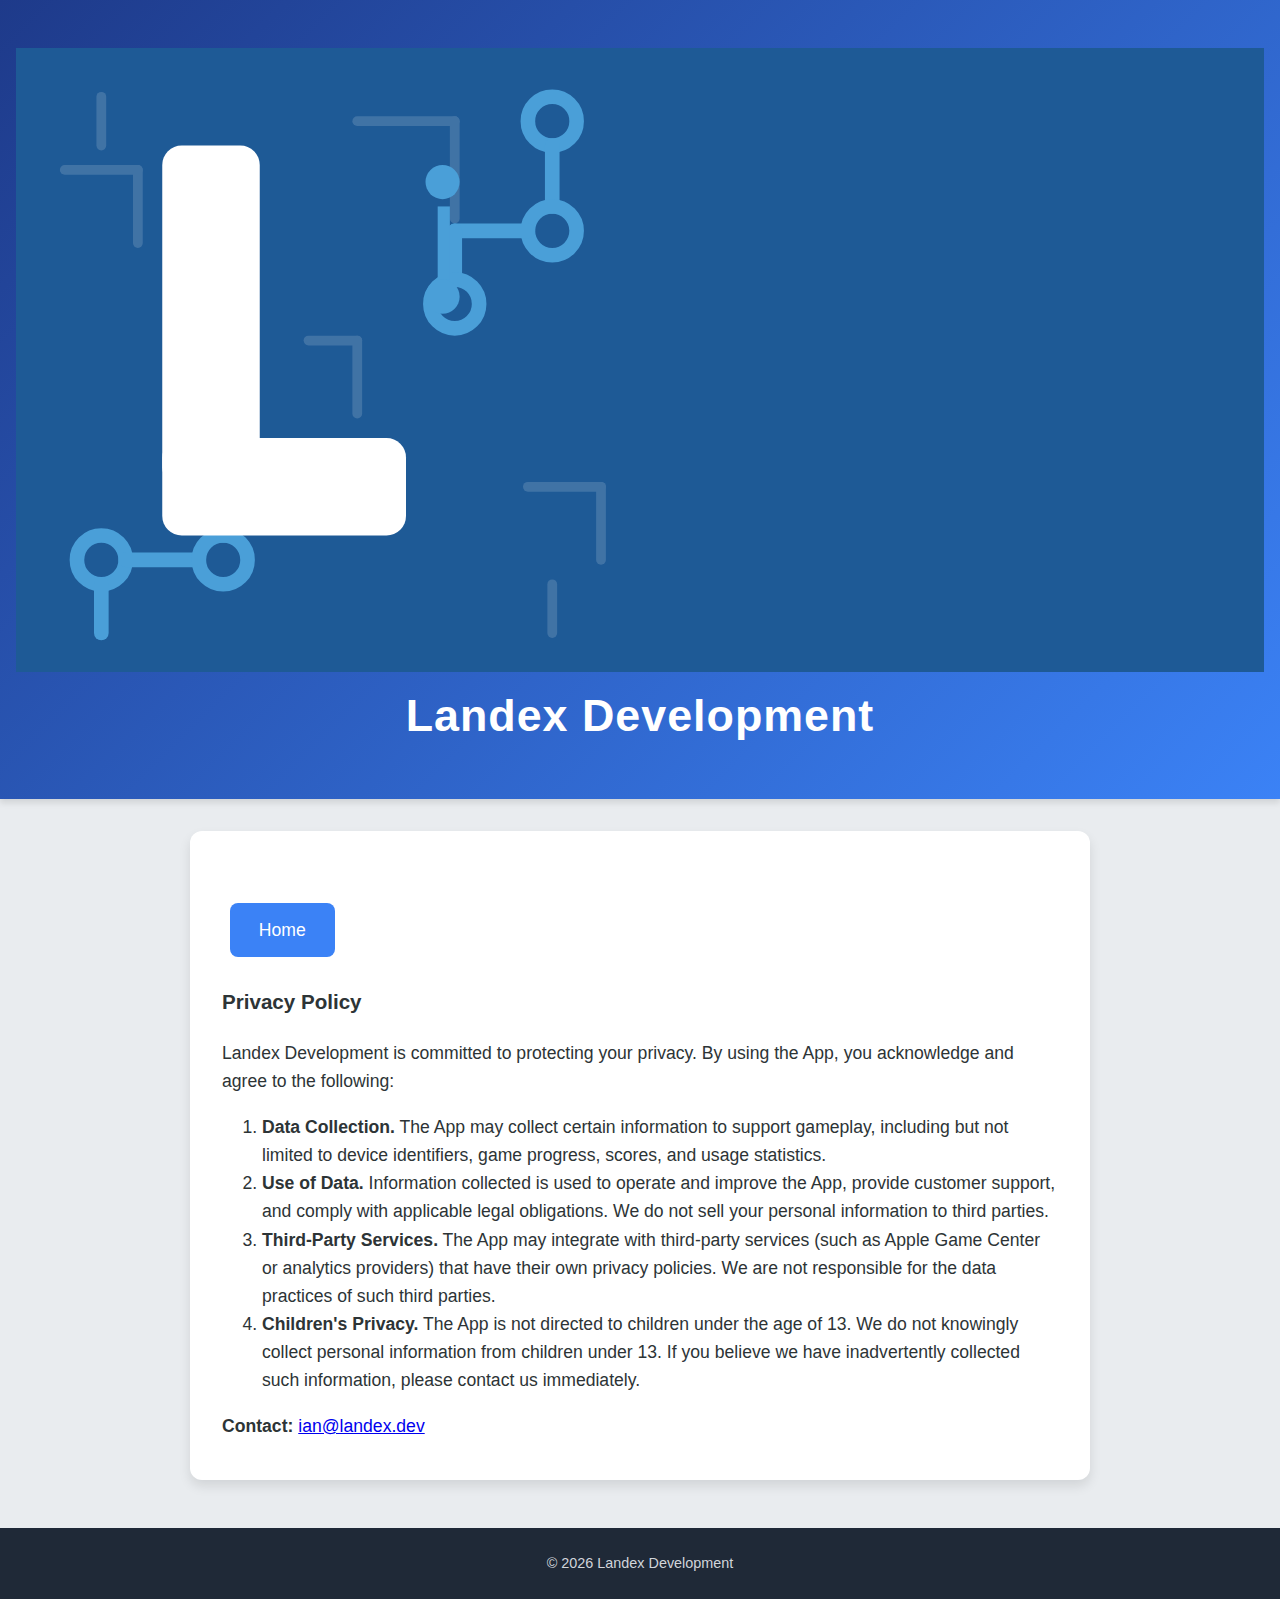
<file: privacy_policy.html>
<!doctype html>
<html lang="en">
  <head>
    <meta charset="UTF-8" />
    <meta name="viewport" content="width=device-width, initial-scale=1.0" />
    <title>Privacy Policy | Landex Development</title>
    <link rel="icon" href="favicon.svg" type="image/svg+xml" />
    <link rel="stylesheet" href="styles.css" />
    <link rel="canonical" href="https://koolham.github.io/privacy_policy.html" />
    <meta name="description" content="Privacy Policy for Landex Development apps. Learn how we handle data collection, third-party services, and children's privacy in our games." />
    <meta name="author" content="Ian Lander" />
  </head>
  <body>
    <header>
      <div class="header-inner">
        <div class="header-flex">
          <img
            src="header-banner.svg"
            alt="Landex Development Logo"
            class="site-logo"
          />
        </div>
        <div class="header-title">
          <h1>Landex Development</h1>
        </div>
      </div>
    </header>

    <div class="container">
      <div class="bio">
        <div class="links">
          <a href="index.html">Home</a>
        </div>
        <h3>Privacy Policy</h3>
        <p>
          Landex Development is committed to protecting your privacy. By using
          the App, you acknowledge and agree to the following:
        </p>
        <ol class="policy-list">
          <li>
            <strong>Data Collection.</strong> The App may collect certain
            information to support gameplay, including but not limited to device
            identifiers, game progress, scores, and usage statistics.
          </li>
          <li>
            <strong>Use of Data.</strong> Information collected is used to
            operate and improve the App, provide customer support, and comply
            with applicable legal obligations. We do not sell your personal
            information to third parties.
          </li>
          <li>
            <strong>Third-Party Services.</strong> The App may integrate with
            third-party services (such as Apple Game Center or analytics
            providers) that have their own privacy policies. We are not
            responsible for the data practices of such third parties.
          </li>
          <li>
            <strong>Children's Privacy.</strong> The App is not directed to
            children under the age of 13. We do not knowingly collect personal
            information from children under 13. If you believe we have
            inadvertently collected such information, please contact us
            immediately.
          </li>
        </ol>
        <p>
          <strong>Contact:</strong>
          <a href="mailto:ian@landex.dev">ian@landex.dev</a>
        </p>
      </div>
    </div>

    <footer class="footer">© 2026 Landex Development</footer>
  </body>
</html>
</file>
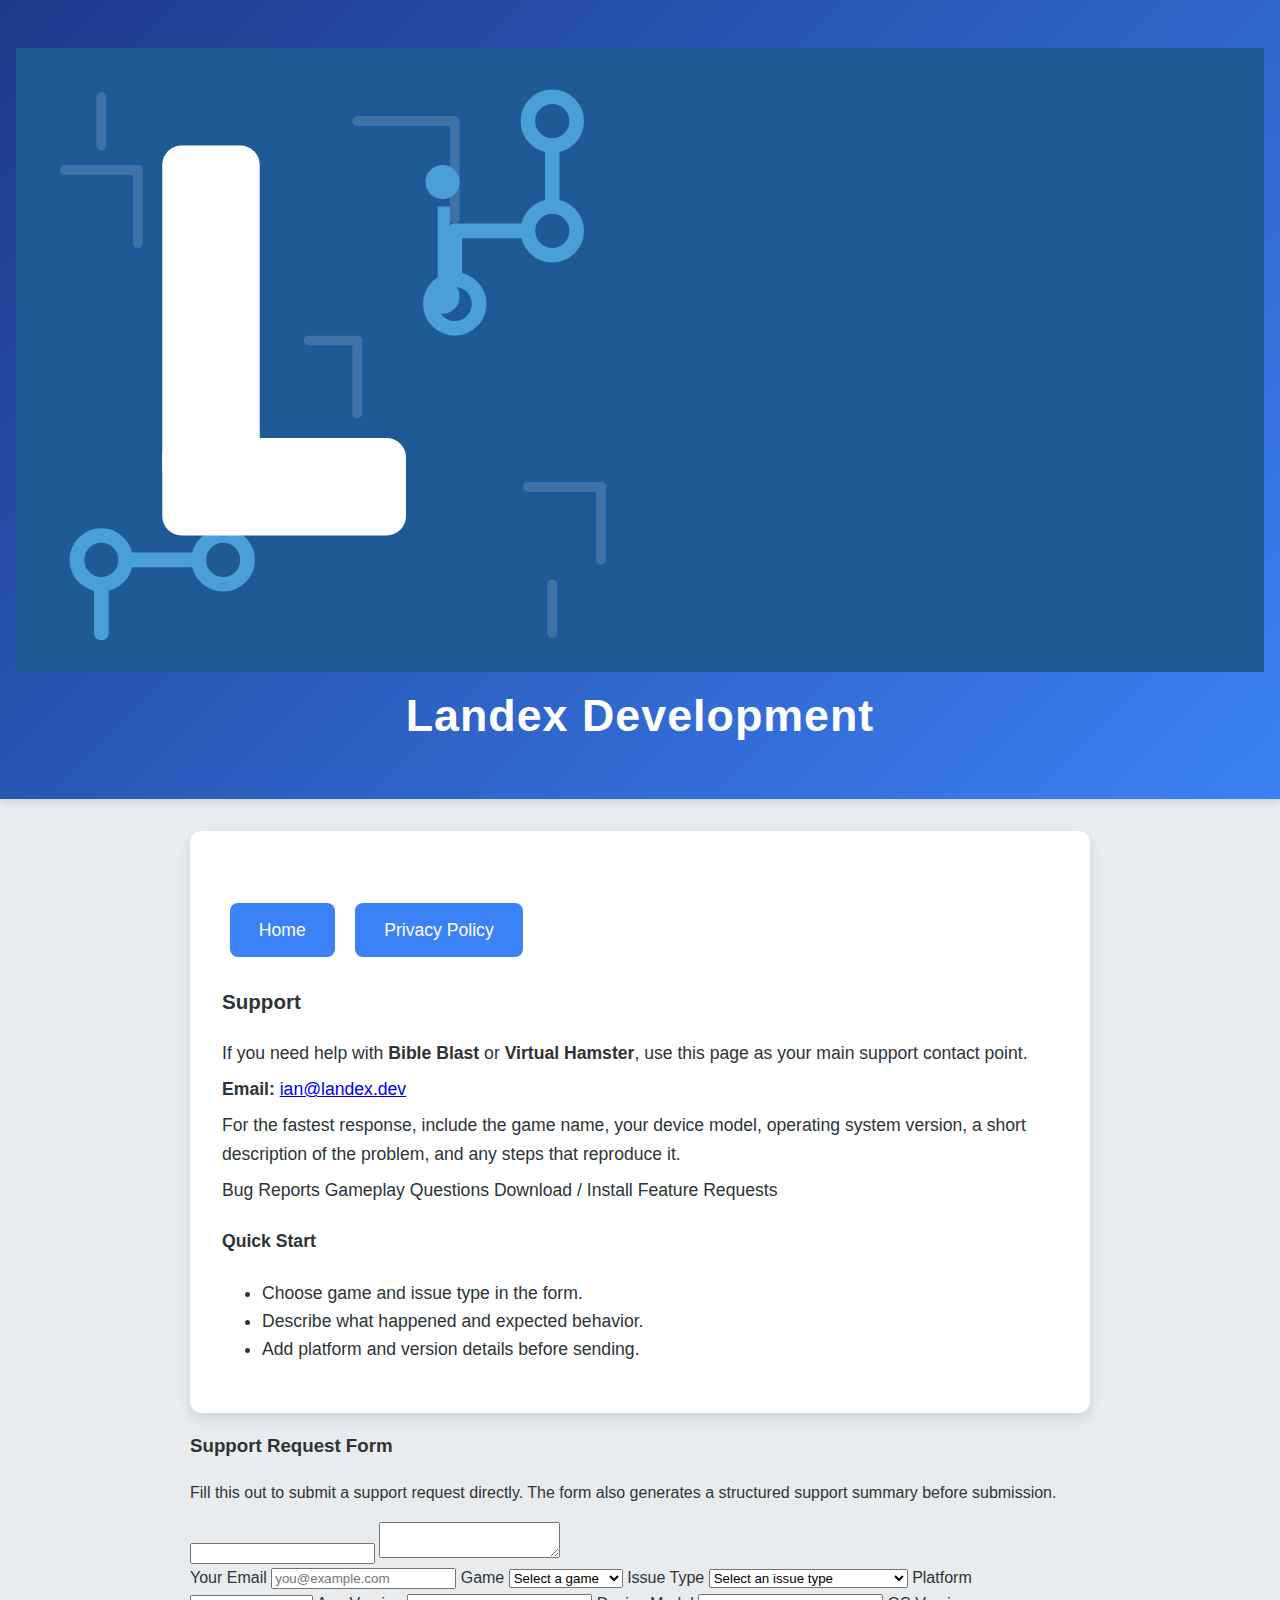
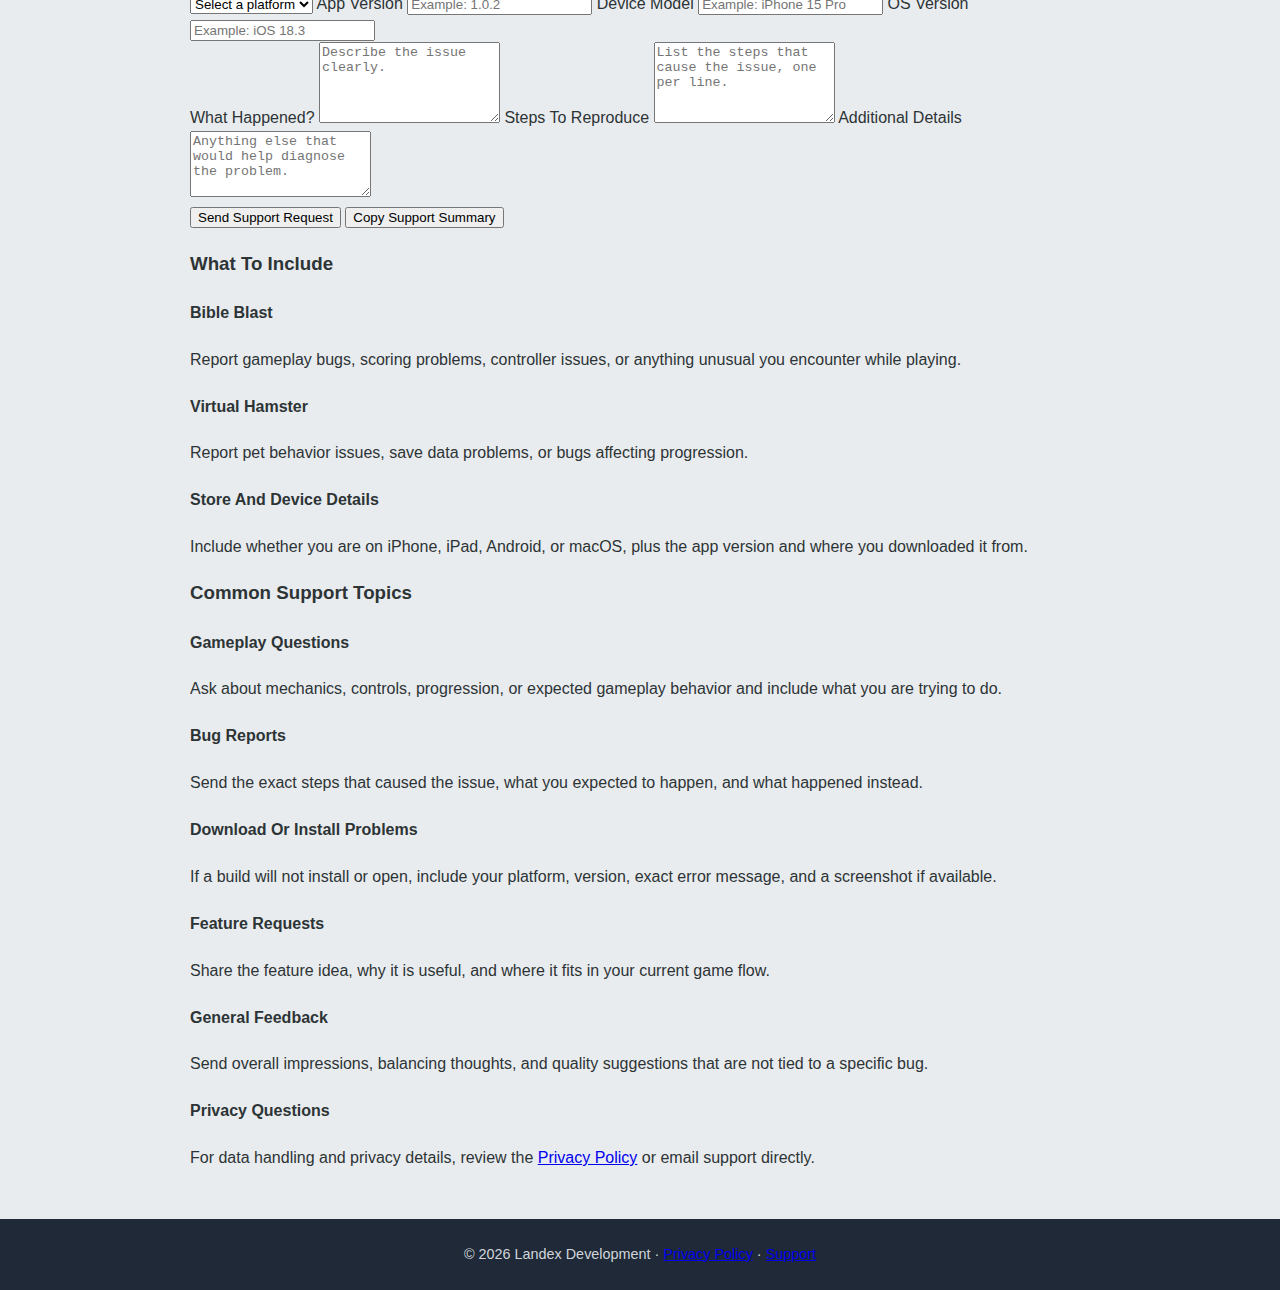
<file: support.html>
<!doctype html>
<html lang="en">
  <head>
    <meta charset="UTF-8" />
    <meta name="viewport" content="width=device-width, initial-scale=1.0" />
    <title>Support | Landex Development</title>
    <link rel="icon" href="favicon.svg" type="image/svg+xml" />
    <link rel="stylesheet" href="styles.css" />
    <link rel="canonical" href="https://www.landex.dev/support.html" />
    <meta
      name="description"
      content="Support for Bible Blast and Virtual Hamster. Get help with gameplay issues, bugs, install problems, and contact Landex Development."
    />
    <meta name="author" content="Ian Lander" />
    <!-- Google tag (gtag.js) -->
    <script
      async
      src="https://www.googletagmanager.com/gtag/js?id=G-WFX8SGC0R9"
    ></script>
    <script>
      window.dataLayer = window.dataLayer || [];
      function gtag() {
        dataLayer.push(arguments);
      }
      gtag("js", new Date());

      gtag("config", "G-WFX8SGC0R9");
    </script>
  </head>
  <body class="support-page">
    <header>
      <div class="header-inner">
        <div class="header-flex">
          <img
            src="header-banner.svg"
            alt="Landex Development Logo"
            class="site-logo"
          />
        </div>
        <div class="header-title">
          <h1>Landex Development</h1>
        </div>
      </div>
    </header>

    <div class="container">
      <div class="bio support-hero">
        <div class="links">
          <a href="index.html">Home</a>
          <a href="privacy_policy.html">Privacy Policy</a>
        </div>
        <h3>Support</h3>
        <div class="support-hero-layout">
          <div class="support-hero-copy">
            <div class="support-status" id="support-status" hidden>
              Your support request was submitted. If this is the first time
              using the hosted form destination, FormSubmit may send an
              activation email to finalize delivery.
            </div>
            <p>
              If you need help with <strong>Bible Blast</strong> or
              <strong>Virtual Hamster</strong>, use this page as your main
              support contact point.
            </p>
            <p>
              <strong>Email:</strong>
              <a
                href="mailto:ian@landex.dev?subject=Landex%20Development%20Support"
                >ian@landex.dev</a
              >
            </p>
            <p>
              For the fastest response, include the game name, your device
              model, operating system version, a short description of the
              problem, and any steps that reproduce it.
            </p>
            <div class="support-chip-row" aria-label="Active issue categories">
              <span class="support-chip">Bug Reports</span>
              <span class="support-chip">Gameplay Questions</span>
              <span class="support-chip">Download / Install</span>
              <span class="support-chip">Feature Requests</span>
            </div>
          </div>
          <aside class="support-hero-panel">
            <h4>Quick Start</h4>
            <ul class="support-quick-list">
              <li>Choose game and issue type in the form.</li>
              <li>Describe what happened and expected behavior.</li>
              <li>Add platform and version details before sending.</li>
            </ul>
          </aside>
        </div>
      </div>

      <section class="games support-section">
        <h3>Support Request Form</h3>
        <p class="support-intro">
          Fill this out to submit a support request directly. The form also
          generates a structured support summary before submission.
        </p>
        <form
          class="support-form"
          id="support-form"
          action="https://formsubmit.co/ian@landex.dev"
          method="POST"
        >
          <input type="hidden" name="_subject" id="form-subject" />
          <input
            type="hidden"
            name="_next"
            value="https://www.landex.dev/support.html?submitted=1"
          />
          <input type="hidden" name="_template" value="table" />
          <input type="hidden" name="_captcha" value="false" />
          <input type="text" name="_honey" class="support-honeypot" />
          <textarea
            name="supportSummary"
            id="support-summary"
            class="support-honeypot"
            tabindex="-1"
            aria-hidden="true"
          ></textarea>
          <div class="support-form-grid">
            <label>
              Your Email
              <input
                type="email"
                name="email"
                required
                placeholder="you@example.com"
              />
            </label>
            <label>
              Game
              <select name="game" required>
                <option value="">Select a game</option>
                <option value="Bible Blast">Bible Blast</option>
                <option value="Virtual Hamster">Virtual Hamster</option>
                <option value="Landex Development Website">Website</option>
                <option value="Other">Other</option>
              </select>
            </label>
            <label>
              Issue Type
              <select name="issueType" required>
                <option value="">Select an issue type</option>
                <option value="Bug Reports">Bug Reports</option>
                <option value="Gameplay Questions">Gameplay Questions</option>
                <option value="Download Or Install Problems">
                  Download Or Install Problems
                </option>
                <option value="Feature Requests">Feature Requests</option>
                <option value="General Feedback">General Feedback</option>
                <option value="Privacy Questions">Privacy Questions</option>
              </select>
            </label>
            <label>
              Platform
              <select name="platform" required>
                <option value="">Select a platform</option>
                <option value="iPhone">iPhone</option>
                <option value="iPad">iPad</option>
                <option value="Android">Android</option>
                <option value="macOS">macOS</option>
                <option value="Website">Website</option>
                <option value="Other">Other</option>
              </select>
            </label>
            <label>
              App Version
              <input
                type="text"
                name="appVersion"
                placeholder="Example: 1.0.2"
              />
            </label>
            <label>
              Device Model
              <input
                type="text"
                name="deviceModel"
                placeholder="Example: iPhone 15 Pro"
              />
            </label>
            <label>
              OS Version
              <input
                type="text"
                name="osVersion"
                placeholder="Example: iOS 18.3"
              />
            </label>
          </div>

          <label>
            What Happened?
            <textarea
              name="problem"
              rows="5"
              required
              placeholder="Describe the issue clearly."
            ></textarea>
          </label>

          <label>
            Steps To Reproduce
            <textarea
              name="steps"
              rows="5"
              placeholder="List the steps that cause the issue, one per line."
            ></textarea>
          </label>

          <label>
            Additional Details
            <textarea
              name="details"
              rows="4"
              placeholder="Anything else that would help diagnose the problem."
            ></textarea>
          </label>

          <div class="support-form-actions">
            <button type="submit" class="support-button">
              Send Support Request
            </button>
            <button
              type="button"
              class="support-button support-button-secondary"
              id="copy-email"
            >
              Copy Support Summary
            </button>
          </div>

          <div class="support-preview" id="support-preview" hidden>
            <h4>Support Summary Preview</h4>
            <p><strong>Subject:</strong> <span id="preview-subject"></span></p>
            <pre id="preview-body"></pre>
          </div>
        </form>
      </section>

      <section class="games support-section">
        <h3>What To Include</h3>
        <div class="support-grid">
          <div class="support-card">
            <h4>Bible Blast</h4>
            <p>
              Report gameplay bugs, scoring problems, controller issues, or
              anything unusual you encounter while playing.
            </p>
          </div>
          <div class="support-card">
            <h4>Virtual Hamster</h4>
            <p>
              Report pet behavior issues, save data problems, or bugs affecting
              progression.
            </p>
          </div>
          <div class="support-card">
            <h4>Store And Device Details</h4>
            <p>
              Include whether you are on iPhone, iPad, Android, or macOS, plus
              the app version and where you downloaded it from.
            </p>
          </div>
        </div>
      </section>

      <section class="tech-section support-section">
        <h3>Common Support Topics</h3>
        <div class="support-grid">
          <div class="support-card">
            <h4>Gameplay Questions</h4>
            <p>
              Ask about mechanics, controls, progression, or expected gameplay
              behavior and include what you are trying to do.
            </p>
          </div>
          <div class="support-card">
            <h4>Bug Reports</h4>
            <p>
              Send the exact steps that caused the issue, what you expected to
              happen, and what happened instead.
            </p>
          </div>
          <div class="support-card">
            <h4>Download Or Install Problems</h4>
            <p>
              If a build will not install or open, include your platform,
              version, exact error message, and a screenshot if available.
            </p>
          </div>
          <div class="support-card">
            <h4>Feature Requests</h4>
            <p>
              Share the feature idea, why it is useful, and where it fits in
              your current game flow.
            </p>
          </div>
          <div class="support-card">
            <h4>General Feedback</h4>
            <p>
              Send overall impressions, balancing thoughts, and quality
              suggestions that are not tied to a specific bug.
            </p>
          </div>
          <div class="support-card">
            <h4>Privacy Questions</h4>
            <p>
              For data handling and privacy details, review the
              <a href="privacy_policy.html">Privacy Policy</a> or email support
              directly.
            </p>
          </div>
        </div>
      </section>
    </div>

    <footer class="footer">
      © 2026 Landex Development ·
      <a href="privacy_policy.html">Privacy Policy</a> ·
      <a href="support.html">Support</a>
    </footer>

    <script>
      const urlParams = new URLSearchParams(window.location.search);
      const supportForm = document.getElementById("support-form");
      const supportPreview = document.getElementById("support-preview");
      const previewSubject = document.getElementById("preview-subject");
      const previewBody = document.getElementById("preview-body");
      const copyEmailButton = document.getElementById("copy-email");
      const formSubject = document.getElementById("form-subject");
      const supportSummary = document.getElementById("support-summary");
      const supportStatus = document.getElementById("support-status");

      function getFieldValue(formData, key) {
        const value = formData.get(key);
        return typeof value === "string" ? value.trim() : "";
      }

      function buildSupportEmail() {
        const formData = new FormData(supportForm);
        const game = getFieldValue(formData, "game");
        const issueType = getFieldValue(formData, "issueType");
        const platform = getFieldValue(formData, "platform");
        const emailAddress = getFieldValue(formData, "email") || "Not provided";
        const appVersion =
          getFieldValue(formData, "appVersion") || "Not provided";
        const deviceModel =
          getFieldValue(formData, "deviceModel") || "Not provided";
        const osVersion =
          getFieldValue(formData, "osVersion") || "Not provided";
        const problem = getFieldValue(formData, "problem");
        const steps = getFieldValue(formData, "steps") || "Not provided";
        const details = getFieldValue(formData, "details") || "None";

        const subject = ["Support", game, issueType]
          .filter(Boolean)
          .join(" | ");
        const body = [
          "Hello,",
          "",
          "I need help with the following issue:",
          "",
          "Reply Email: " + emailAddress,
          "Game: " + game,
          "Issue Type: " + issueType,
          "Platform: " + platform,
          "App Version: " + appVersion,
          "Device Model: " + deviceModel,
          "OS Version: " + osVersion,
          "",
          "What Happened:",
          problem,
          "",
          "Steps To Reproduce:",
          steps,
          "",
          "Additional Details:",
          details,
          "",
          "Thank you,",
        ].join("\n");

        return { subject, body };
      }

      function updatePreview() {
        if (!supportForm.reportValidity()) {
          return null;
        }

        const email = buildSupportEmail();
        previewSubject.textContent = email.subject;
        previewBody.textContent = email.body;
        supportPreview.hidden = false;
        return email;
      }

      function prefillFromQuery() {
        const prefilledGame = urlParams.get("game");
        const prefilledPlatform = urlParams.get("platform");
        const gameField = supportForm.elements.namedItem("game");
        const platformField = supportForm.elements.namedItem("platform");

        if (prefilledGame && gameField) {
          gameField.value = prefilledGame;
        }

        if (prefilledPlatform && platformField) {
          platformField.value = prefilledPlatform;
        }

        if (urlParams.get("submitted") === "1") {
          supportStatus.hidden = false;
        }
      }

      supportForm.addEventListener("submit", function (event) {
        const email = updatePreview();

        if (!email) {
          event.preventDefault();
          return;
        }

        formSubject.value = email.subject;
        supportSummary.value = email.body;
      });

      copyEmailButton.addEventListener("click", async function () {
        const email = updatePreview();

        if (!email) {
          return;
        }

        const text = "Subject: " + email.subject + "\n\n" + email.body;

        if (navigator.clipboard && navigator.clipboard.writeText) {
          await navigator.clipboard.writeText(text);
          copyEmailButton.textContent = "Copied";
          window.setTimeout(function () {
            copyEmailButton.textContent = "Copy Support Summary";
          }, 1500);
          return;
        }

        previewBody.focus();
      });

      prefillFromQuery();
    </script>
  </body>
</html>
</file>
<file: styles.css>
body {
  font-family: "Segoe UI", Arial, sans-serif;
  margin: 0;
  padding: 0;
  background-color: #e9ecef;
  color: #2d3436;
  line-height: 1.6;
}
header {
  background: linear-gradient(135deg, #1e3a8a, #3b82f6);
  color: #fff;
  padding: 3rem 1rem;
  text-align: center;
  box-shadow: 0 4px 6px rgba(0, 0, 0, 0.1);
}
h1 {
  margin: 0;
  font-size: 2.8rem;
  font-weight: 700;
  letter-spacing: 1px;
}
h2 {
  font-size: 1.6rem;
  font-weight: 400;
  color: #d1d5db;
  margin-top: 0.5rem;
}
.container {
  max-width: 900px;
  margin: 2rem auto;
  padding: 0 1.5rem;
}
.bio {
  background: #fff;
  padding: 2rem;
  border-radius: 12px;
  box-shadow: 0 6px 12px rgba(0, 0, 0, 0.1);
  font-size: 1.1rem;
  text-align: left;
  transition: transform 0.3s ease;
}
.bio:hover {
  transform: translateY(-5px);
}
.bio p {
  margin: 0.5rem 0;
}
.links {
  margin-top: 2rem;
}
.links a {
  display: inline-block;
  margin: 0.5rem;
  padding: 0.8rem 1.8rem;
  background-color: #3b82f6;
  color: #fff;
  text-decoration: none;
  border-radius: 8px;
  font-weight: 500;
  transition: background-color 0.3s, transform 0.2s;
}
.links a:hover {
  background-color: #1e40af;
  transform: scale(1.05);
}
footer {
  margin-top: 3rem;
  padding: 1.5rem;
  background-color: #1f2937;
  color: #d1d5db;
  text-align: center;
  font-size: 0.9rem;
}
@media (max-width: 600px) {
  h1 {
    font-size: 2rem;
  }
  h2 {
    font-size: 1.3rem;
  }
  .bio {
    padding: 1.5rem;
  }
  .links a {
    display: block;
    margin: 0.8rem 0;
    padding: 0.8rem 1.5rem;
  }
}
</file>
